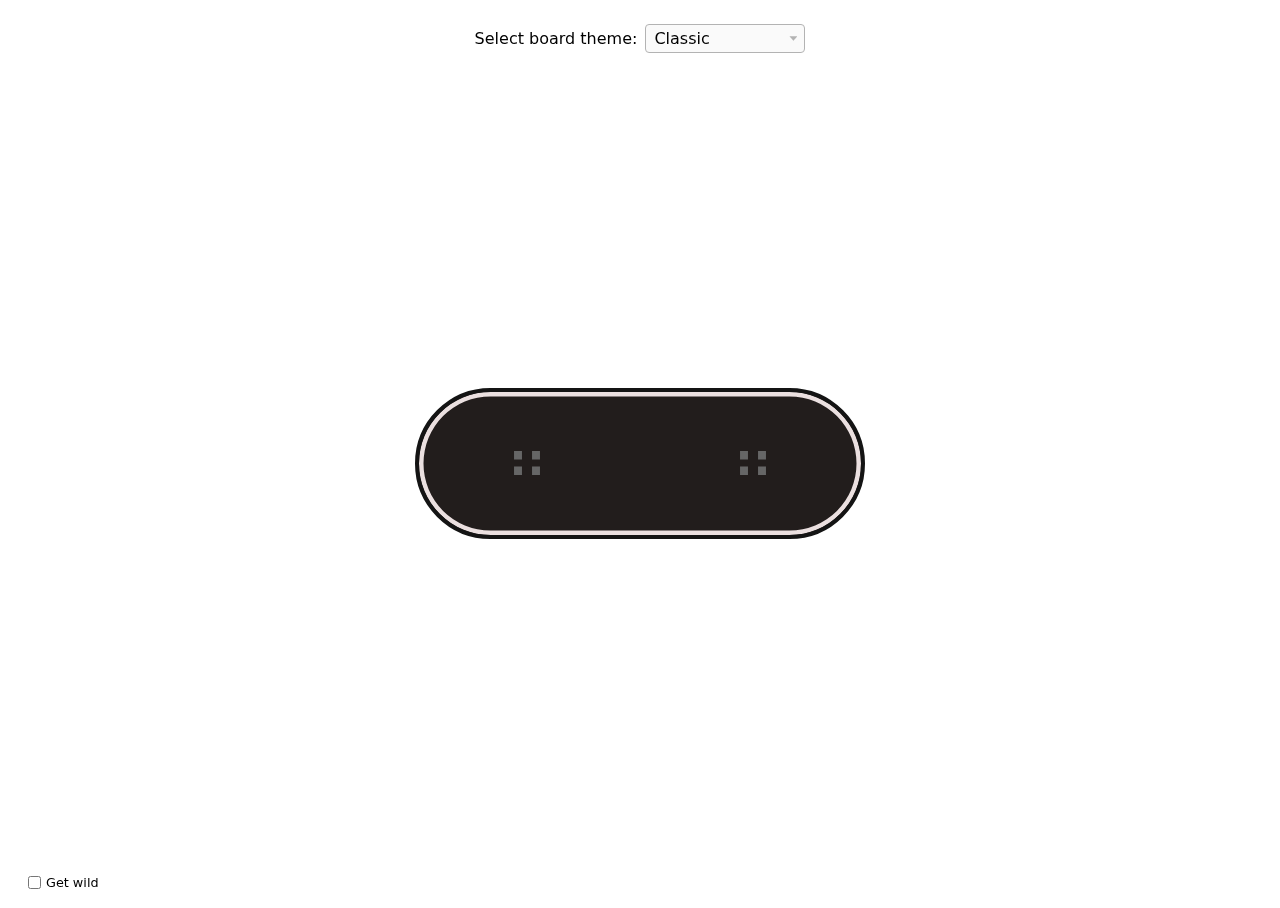
<file: mini-project/index.html>
<!DOCTYPE html>
<html lang="en">
<head>
    <meta charset="UTF-8">
    <meta name="viewport" content="width=device-width, initial-scale=1.0">
    <link rel="stylesheet" href="style.css">
    <title>Document</title>
</head>
<body>
    <header class="header">
        <label for="theme">Select board theme: </label>
        <div class="select">
          <select id="theme">
            <option value="classic">Classic</option>
            <option value="holiday">Holiday 🎄</option>
            <option value="lightning">Lightning</option>
            <option value="vibes">Total Vibes</option>
            <option value="smiles">Smiles</option>
            <option value="pickle">Pickle</option>
            <option value="png">transparent.png</option>
            <option value="debug">Debug</option>
          </select>
        </div>
        <p class="warning"><strong>Theme switcher disabled.</strong> This browser does not support the CSS <code>:has()</code> function. <a href="https://caniuse.com/css-has">Review current support</a></p>
      </header>
      
      <main class="scene">
        <div class="board">
          <span class="logo">CSS<br />is<br />awesome</span>
          <div class="wheel"></div>
          <div class="wheel"></div>
          <div class="wheel"></div>
          <div class="wheel"></div>
          <div class="truck"></div>
          <div class="truck"></div>
        </div>
      </main>
      
      <footer class="footer">
        <input id="wild-mode" type="checkbox" /><label for="wild-mode">Get wild</label>
      </footer>
      <script src="script.js"></script>
</body>
        <!-- <script src="script.js"></script> -->
</html>
</file>
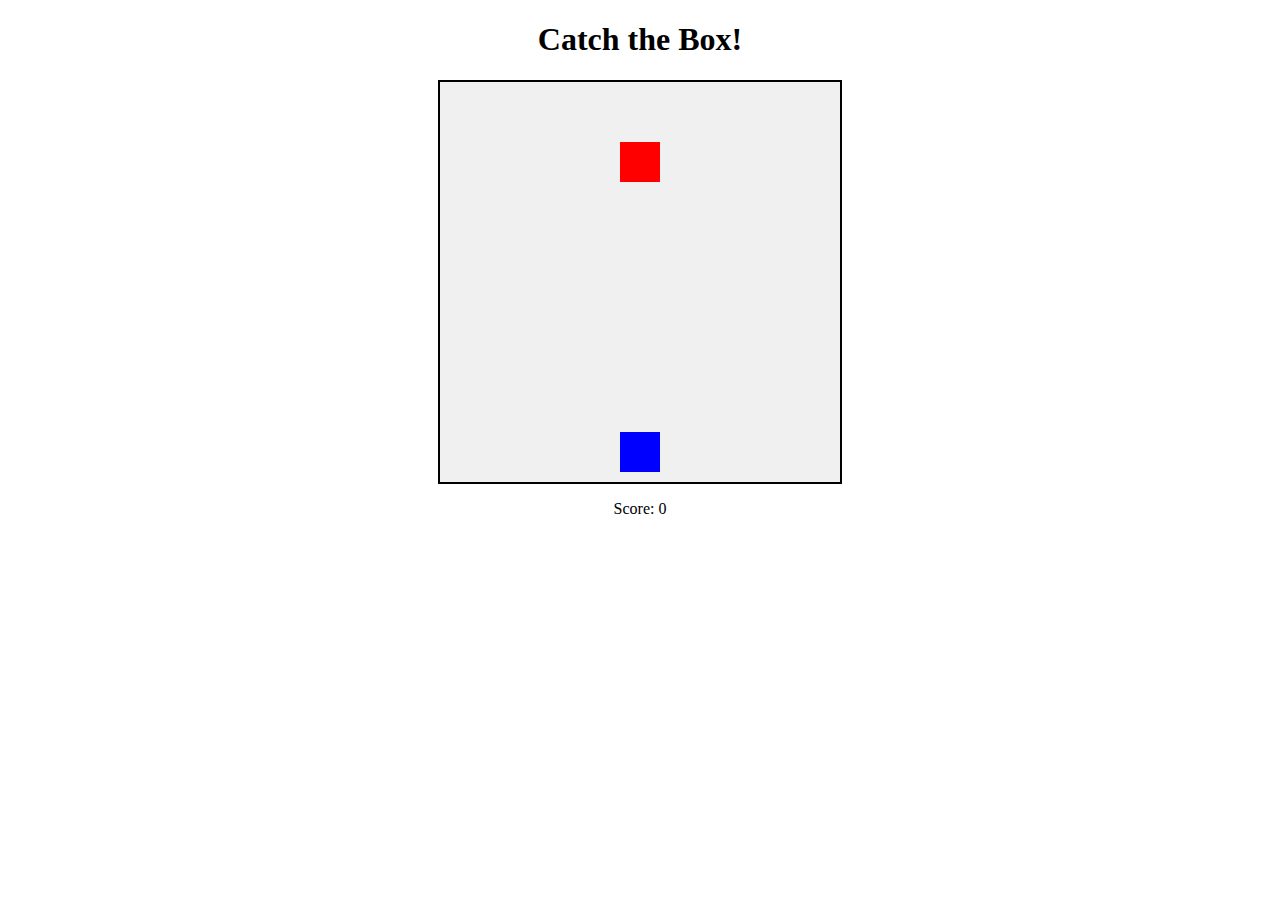
<file: small-game.html>
<!DOCTYPE html>
<html>
<head>
  <meta charset="UTF-8">
  <title>Mini Game</title>
  <style>
    body { text-align: center; }
    #game {
      width: 400px; height: 400px;
      border: 2px solid black;
      position: relative; margin: auto;
      background: #f0f0f0;
    }
    #player, #box {
      width: 40px; height: 40px;
      position: absolute;
    }
    #player { background: blue; bottom: 10px; left: 180px; }
    #box { background: red; top: 0; left: 180px; }
  </style>
</head>
<body>
  <h1>Catch the Box!</h1>
  <div id="game">
    <div id="player"></div>
    <div id="box"></div>
  </div>
  <p id="score">Score: 0</p>

<script>
let player = document.getElementById('player');
let box = document.getElementById('box');
let score = 0;

// Move player
document.addEventListener('keydown', e => {
  let left = parseInt(player.style.left);
  if (e.key === "ArrowLeft" && left > 0) player.style.left = left - 20 + "px";
  if (e.key === "ArrowRight" && left < 360) player.style.left = left + 20 + "px";
});

// Game loop
function dropBox(){
  let top = parseInt(box.style.top) || 0;
  if(top < 360){
    box.style.top = top + 20 + "px";
  } else {
    let playerLeft = parseInt(player.style.left);
    let boxLeft = parseInt(box.style.left);
    if(Math.abs(playerLeft - boxLeft) < 40){
      score++;
      document.getElementById('score').innerText = "Score: " + score;
    }
    // reset box
    box.style.top = "0px";
    box.style.left = Math.floor(Math.random() * 360) + "px";
  }
}
setInterval(dropBox, 200);
</script>
</body>
</html>
</file>
<file: mini-project/style.css>
:root {
    --border-size: 0.5vmin;
    --border-style: solid;
    --color-bolt: hsl(0deg 0% 40%);
    --color-border: hsl(0 0% 8%);
    --color-deck: hsl(10deg 10% 12%);
    --color-deck-trim: hsl(0deg 20% 90%);
    --color-text: hsl(0deg 0% 96%);
    --color-truck: hsl(0deg 0% 30%);
    --color-wheel: hsl(0deg 20% 80%);
  }
  
  body:has([value="lightning"]:checked) {
    --color-bolt: hsl(237deg 74% 55%);
    --color-border: hsl(215deg 76% 5%);
    --color-deck: hsl(215deg 76% 5%);
    --color-deck-trim: hsl(45deg 98% 49%);
    --color-text: hsl(45deg 98% 49%);
    --color-truck: hsl(237deg 74% 45%);
    --color-wheel: hsl(359deg 70% 44%);
  }
  
  body:has([value="holiday"]:checked) {
    --color-bolt: hsl(0deg 0% 98%);
    --color-border: hsl(120deg 59% 22%);
    --color-deck: radial-gradient(hsl(0deg 78% 60%) 15%, transparent 16%) 5vmin
        5vmin / 2vmin 2vmin,
      radial-gradient(hsl(0deg 78% 60%) 15%, transparent 16%) hsl(0deg 78% 52%) 0
        0 / 2vmin 2vmin;
    --color-deck-trim: hsl(0deg 0% 98%);
    --color-text: hsl(0deg 0% 98%);
    --color-truck: hsl(120deg 59% 22%);
    --color-wheel: hsl(0deg 0% 98%);
  }
  
  body:has([value="vibes"]:checked) {
    --color-bolt: hsl(0deg 0% 99%);
    --color-border: hsl(215deg 76% 5%);
    --color-deck: linear-gradient(
      45deg,
      hsl(240deg 71% 62%) 0%,
      hsl(263deg 68% 60%) 7%,
      hsl(281deg 63% 57%) 13%,
      hsl(298deg 58% 53%) 19%,
      hsl(311deg 73% 56%) 24%,
      hsl(321deg 91% 59%) 29%,
      hsl(327deg 100% 61%) 34%,
      hsl(332deg 100% 62%) 39%,
      hsl(339deg 100% 64%) 44%,
      hsl(348deg 100% 67%) 49%,
      hsl(358deg 100% 70%) 54%,
      hsl(10deg 100% 68%) 58%,
      hsl(19deg 100% 65%) 63%,
      hsl(28deg 100% 63%) 69%,
      hsl(35deg 100% 60%) 74%,
      hsl(40deg 100% 58%) 80%,
      hsl(45deg 100% 57%) 86%,
      hsl(49deg 100% 57%) 93%,
      hsl(55deg 93% 58%) 100%
    );
    --color-deck-trim: hsl(339deg 64% 96%);
    --color-text: hsl(0deg 0% 99%);
    --color-truck: hsl(45deg 0% 99%);
    --color-wheel: hsl(352deg 100% 81%);
  }
  
  body:has([value="smiles"]:checked) {
    --color-bolt: hsl(323deg 51% 55%);
    --color-deck-1: hsl(45deg 98% 49%);
    --color-deck-2: hsl(43deg 100% 40%);
    --color-deck: linear-gradient(var(--color-deck-1) 60%, transparent 61%) 51%
        77%/ 25vmin 5vmin no-repeat,
      radial-gradient(var(--color-deck-2) 15%, transparent 16%) 51% 0%/ 20vmin 20vmin
        no-repeat,
      radial-gradient(var(--color-deck-2) 15%, transparent 16%) 61.4% 7%/ 9vmin 9vmin
        no-repeat,
      radial-gradient(var(--color-deck-2) 15%, transparent 16%)
        var(--color-deck-1) 39% 7%/ 9vmin 9vmin no-repeat;
    --color-deck-trim: hsl(0 20% 100%);
    --color-text: hsl(43deg 100% 40%);
    --color-truck: hsl(0deg 0% 64%);
    --color-wheel: hsl(121deg 26% 39%);
  }
  
  body:has([value="pickle"]:checked) {
    --color-bolt: hsl(145deg 78% 15%);
    --color-border: hsl(145deg 78% 15%);
    --color-deck: radial-gradient(hsl(145deg 78% 44%) 15%, transparent 16%)
        0.25vmin 0 / 5vmin 5vmin,
      radial-gradient(hsl(145deg 78% 50%) 15%, transparent 16%)
        hsl(145deg 78% 44%) 0 0/ 5vmin 5vmin;
    --color-deck-trim: hsl(0deg 20% 100%);
    --color-text: hsl(145deg 78% 25%);
    --color-truck: hsl(145deg 78% 70%);
    --color-wheel: hsl(145deg 78% 29%);
  }
  
  body:has([value="png"]:checked) {
    --color-bolt: hsl(0deg 0% 0%);
    --color-deck: repeating-conic-gradient(white 0 90deg, lightgray 0 180deg) 0 0/5vmin
      5vmin;
    --color-deck-trim: hsl(0deg 20% 100%);
    --color-text: hsl(0deg 0% 0%);
    --color-truck: hsl(0deg 0% 84%);
    --color-wheel: hsl(0deg 0% 15%);
  }
  
  body:has([value="debug"]:checked) {
    --border-style: dashed;
    --color-bolt: red;
    --color-border: red;
    --color-deck: transparent;
    --color-deck-trim: transparent;
    --color-text: red;
    --color-truck: transparent;
    --color-wheel: transparent;
  }
  
  * {
    box-sizing: border-box;
  }
  
  html,
  body {
    height: 100%;
  }
  
  body {
    display: grid;
    grid-template-rows: auto 1fr auto;
    place-items: center;
    overflow: hidden;
    font-family: system-ui;
    transform-style: preserve-3d;
    perspective: 600px;
    cursor: grab;
    transition: background-color 200ms ease-out;
  }
  
  body:active {
    cursor: grabbing;
  }
  
  body:has([id="wild-mode"]:checked) {
    background-color: papayawhip;
  }
  
  .header,
  .footer {
    display: flex;
    align-items: center;
    justify-content: center;
    user-select: none;
    padding: 1rem;
  }
  
  .header {
    flex-wrap: wrap;
    gap: 0.5rem;
  }
  
  .footer {
    gap: 0.125rem;
    bottom: 1rem;
    left: 1rem;
    justify-self: start;
  }
  
  .select {
    --color-border: hsl(0 0% 70%);
    position: relative;
    display: grid;
    grid-template-areas: "select";
    align-items: center;
    cursor: initial;
  }
  
  .select::after {
    content: "";
    grid-area: select;
    justify-self: end;
    margin-inline-end: 0.5rem;
    width: 0.5em;
    aspect-ratio: 16/9;
    background-color: var(--color-border);
    clip-path: polygon(100% 0%, 0 0%, 50% 100%);
  }
  
  .select select {
    all: unset;
    outline: revert;
    grid-area: select;
    background-color: hsl(0 0% 98%);
    border: 1px solid var(--color-border);
    border-radius: 0.25rem;
    line-height: 1.2;
    padding: 0.25rem 1.25rem 0.25rem 0.5rem;
  }
  
  [type="checkbox"] + label {
    font-size: 0.8em;
  }
  
  .scene {
    position: relative;
    user-select: none;
    font-size: 5vmin;
    transform-style: preserve-3d;
    transition: transform 600ms cubic-bezier(0.25, 1, 0.5, 1);
    transform: rotateX(calc(var(--y) * -1deg)) rotateZ(calc(var(--x) / 2 * 1deg));
  }
  
  body:has([id="wild-mode"]:checked) .scene {
    transform: translate3d(
        calc(var(--x) / 2 * -1px),
        calc(var(--y) / 2 * 1px),
        calc(var(--y) * 1px)
      )
      rotateX(calc(var(--y) * -1deg)) rotateZ(calc(var(--x) * 1deg));
  }
  
  .board {
    --padding: 1em;
    position: relative;
    display: flex;
    gap: 0.75rem;
    align-items: center;
    justify-content: space-between;
    padding: var(--padding) calc(var(--padding) * 2);
    min-inline-size: 50vmin;
    font-weight: bold;
    color: var(--color-text);
    background: var(--color-deck);
    border-radius: 360px;
    border: var(--border-size) var(--border-style) var(--color-border);
    box-shadow: 0 0 0 var(--border-size) var(--color-deck-trim) inset;
    transform-style: preserve-3d;
  }
  
  .board::before,
  .board::after {
    content: "::";
    position: relative;
    top: -0.085em;
    color: var(--color-bolt);
  }
  
  .wheel {
    --position: calc(var(--padding) * 2 - 0.15em);
    position: absolute;
    width: 0.8em;
    aspect-ratio: 1;
    background: var(--color-wheel);
    border: inherit;
    border-radius: 50%;
    transform-origin: center;
    transform: rotateX(-90deg) translateY(55%);
    box-shadow: 0.3vmin -0.5vmin 0 hsl(0 0% 0% / 0.2) inset;
  }
  
  .wheel::before {
    content: "";
    position: absolute;
    inset: 0;
    margin: auto;
    width: 15%;
    aspect-ratio: 1;
    border: inherit;
    background: var(--color-deck);
    border-radius: inherit;
  }
  
  .wheel:nth-of-type(1) {
    top: 0;
    left: var(--position);
  }
  
  .wheel:nth-of-type(2) {
    top: 0;
    right: var(--position);
  }
  
  .wheel:nth-of-type(3) {
    bottom: 0;
    left: var(--position);
  }
  
  .wheel:nth-of-type(4) {
    bottom: 0;
    right: var(--position);
  }
  
  .truck {
    --offset: 0.1em;
    position: absolute;
    top: 50%;
    width: 0.25em;
    height: 70%;
    background: var(--color-truck);
    border-inline: calc(var(--border-size) / 2) var(--border-style)
      var(--color-border);
    box-shadow: -0.3vmin 0 0 hsl(0 0% 0% / 0.2) inset;
    transform: translateY(-50%) rotateY(90deg) translateX(175%);
  }
  
  .truck::after {
    content: "";
    position: absolute;
    top: 50%;
    right: 0;
    width: 100%;
    height: 15%;
    margin-inline: auto;
    border-inline: inherit;
    background-color: inherit;
    box-shadow: -0.4vmin 0 0 hsl(0 0% 0% / 0.2) inset;
    transform: translateY(-50%) rotate(-90deg) translateY(-64%);
  }
  
  .truck:nth-last-child(1) {
    position: absolute;
    left: calc(var(--padding) * 2 + var(--offset));
  }
  
  .truck:nth-last-child(2) {
    position: absolute;
    right: calc(var(--padding) * 2 + var(--offset));
  }
  
  .logo {
    display: flex;
    align-items: center;
    position: absolute;
    inset: 0;
    left: -1em;
    margin: auto;
    width: 2em;
    font-size: 0.5em;
    color: var(--color-text);
    transform: rotateX(180deg);
    text-transform: uppercase;
    backface-visibility: hidden;
  }
  
  .logo::before {
    content: "";
    position: absolute;
    inset: 0;
    left: -1.25vmin;
    margin: auto;
    width: 8.6vmin;
    aspect-ratio: 1;
    border: var(--border-size) var(--border-style) var(--color-text);
  }
  
  .logo::after {
    position: absolute;
    font-size: 1.75em;
    font-weight: normal;
    transform: translateY(-50%);
  }
  
  body:has([value="lightning"]:checked) .logo::after {
    content: "";
    top: 50%;
    right: calc(130%);
    width: 1.5em;
    aspect-ratio: 1;
    background: var(--color-text);
    clip-path: polygon(50% 40%, 75% 40%, 40% 100%, 50% 60%, 25% 60%, 60% 0);
  }
  
  body:has([value="holiday"]:checked) .logo::after {
    content: "❄\FE0E  ❄\FE0E  ❄\FE0E";
    top: 50%;
    right: 160%;
    aspect-ratio: 1;
  }
  
  body:has([value="smiles"]:checked) .logo::after {
    content: "";
    width: 12vmin;
    top: 45%;
    left: -50%;
    aspect-ratio: 1;
    background: var(--color-deck-1);
    z-index: -1;
  }
  
  .warning {
    display: none;
  }
  
  @supports not (selector(:has(+ *))) {
    strong {
      font-weight: bold;
    }
  
    code {
      position: relative;
      top: -0.04em;
      font-size: 1.1em;
      font-family: "Courier", monospace;
    }
  
    .warning {
      display: block;
      flex: 1 0 100%;
      font-size: 0.8em;
      line-height: 1.2;
      text-align: center;
      background-color: papayawhip;
      padding: 1rem;
      border-radius: 0.25rem;
    }
  
    .footer {
      display: none;
    }
  }
</file>
